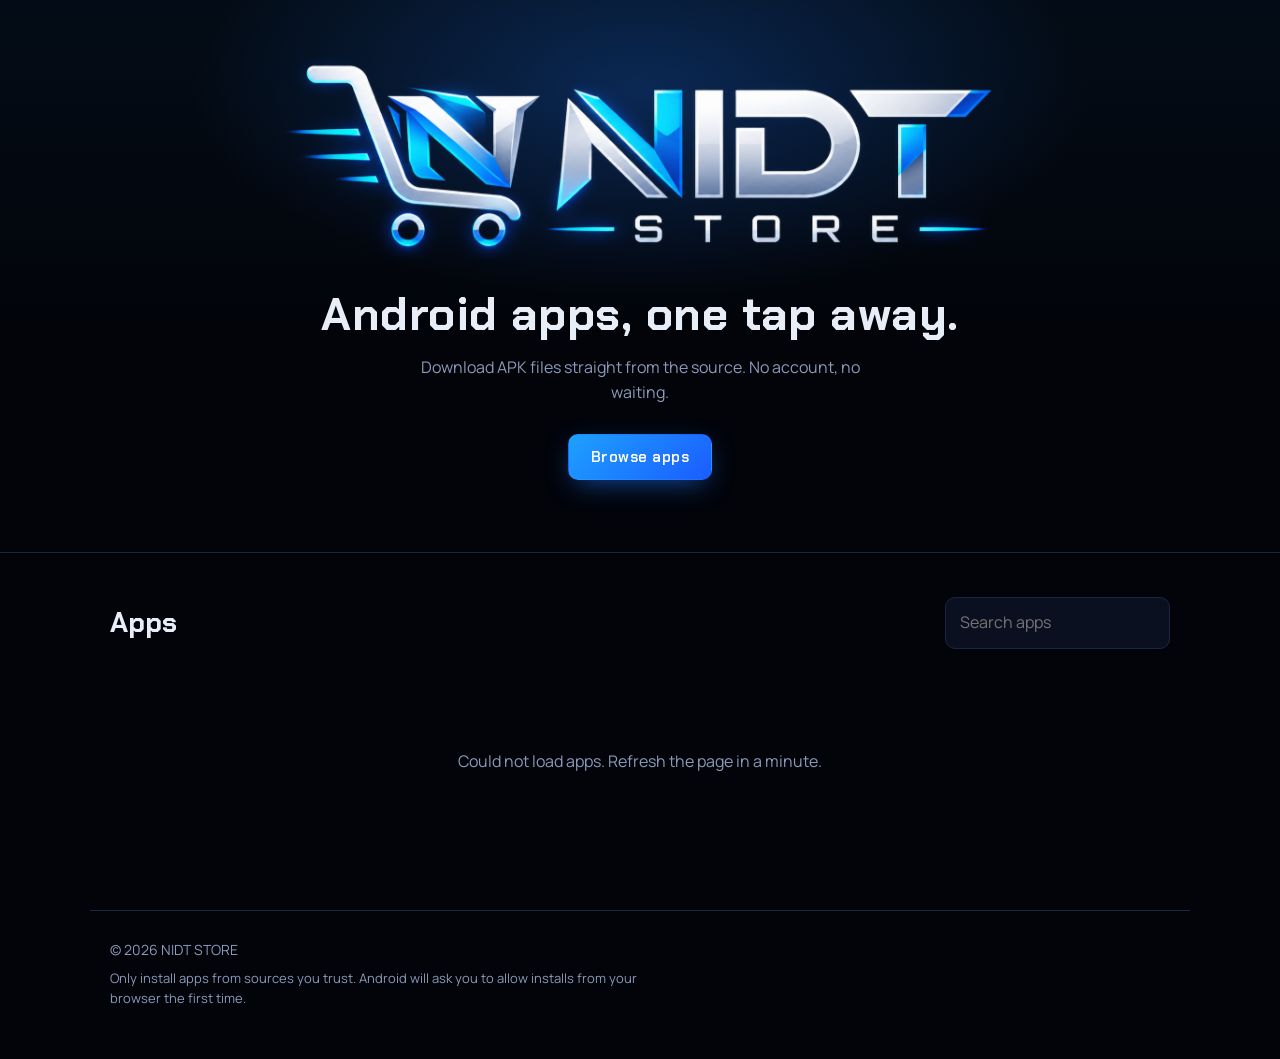
<file: index.html>
<!doctype html>
<html lang="en">
<head>
  <meta charset="utf-8">
  <meta name="viewport" content="width=device-width, initial-scale=1">
  <title>NIDT STORE – Android apps, direct download</title>
  <meta name="description" content="NIDT STORE: download Android APKs directly.">
  <meta name="theme-color" content="#03060d">
  <link rel="icon" href="favicon.png" type="image/png">
  <link rel="preconnect" href="https://fonts.googleapis.com">
  <link rel="preconnect" href="https://fonts.gstatic.com" crossorigin>
  <link href="https://fonts.googleapis.com/css2?family=Chakra+Petch:wght@500;600;700&family=Manrope:wght@400;500;600&display=swap" rel="stylesheet">
  <link rel="stylesheet" href="style.css">
</head>
<body>
  <a class="skip" href="#apps">Skip to apps</a>

  <header class="hero">
    <div class="hero-glow" aria-hidden="true"></div>
    <img class="hero-logo" src="logo.png" alt="NIDT STORE" width="1540" height="436">
    <h1>Android apps, one tap away.</h1>
    <p class="lead">Download APK files straight from the source. No account, no waiting.</p>
    <a class="btn btn-primary" href="#apps">Browse apps</a>
  </header>

  <main id="apps" class="wrap">
    <div class="bar">
      <h2>Apps</h2>
      <label class="search">
        <span class="sr">Search apps</span>
        <input id="q" type="search" placeholder="Search apps" autocomplete="off">
      </label>
    </div>
    <div id="grid" class="grid" aria-live="polite"></div>
    <p id="empty" class="empty" hidden></p>
  </main>

  <footer class="foot">
    <p>© <span id="yr"></span> NIDT STORE</p>
    <p class="note">Only install apps from sources you trust. Android will ask you to allow installs from your browser the first time.</p>
  </footer>

  <script src="config.js"></script>
  <script src="app.js"></script>
</body>
</html>
</file>
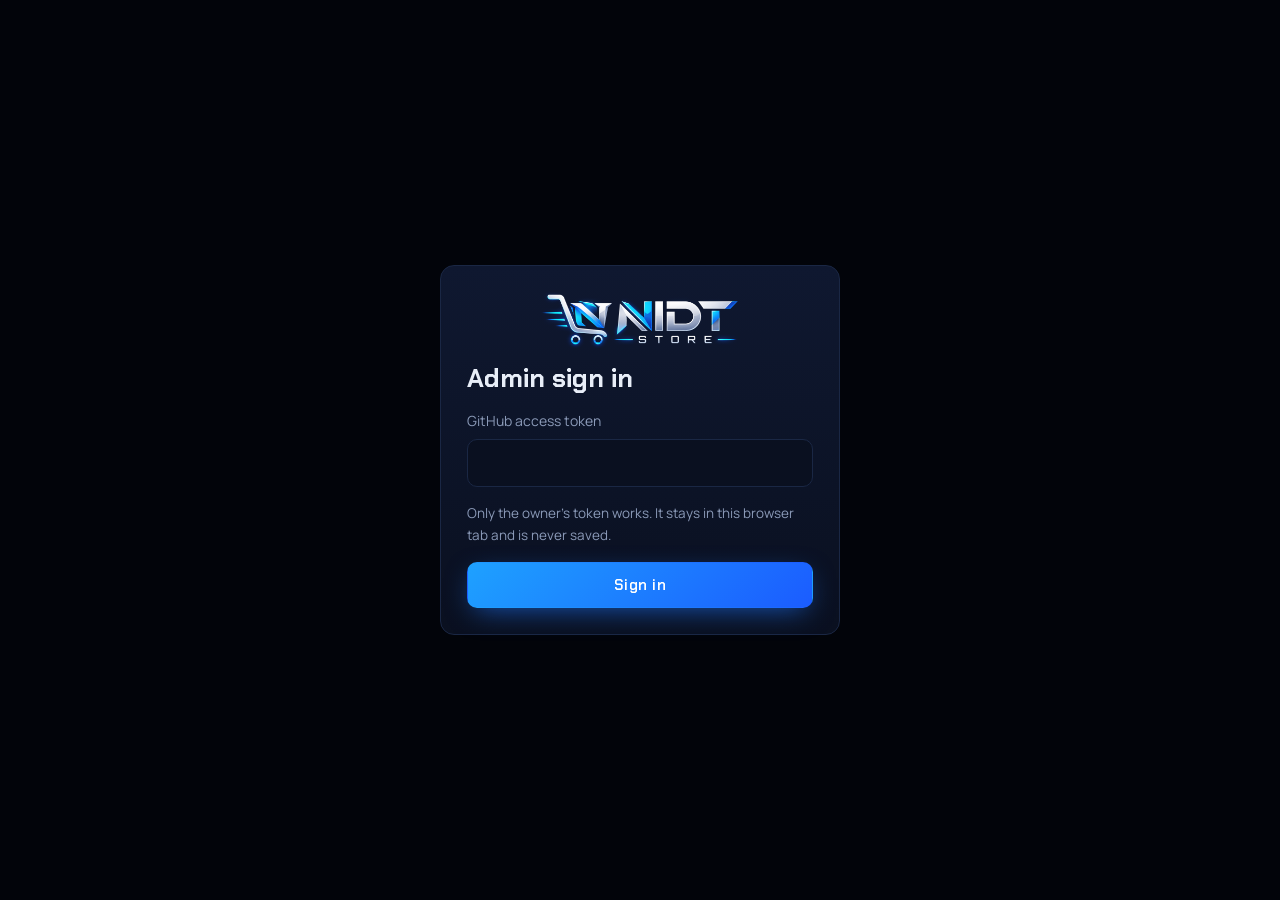
<file: admin.html>
<!doctype html>
<html lang="en">
<head>
  <meta charset="utf-8">
  <meta name="viewport" content="width=device-width, initial-scale=1">
  <meta name="robots" content="noindex,nofollow">
  <title>Admin – NIDT STORE</title>
  <link rel="icon" href="favicon.png" type="image/png">
  <link rel="preconnect" href="https://fonts.googleapis.com">
  <link rel="preconnect" href="https://fonts.gstatic.com" crossorigin>
  <link href="https://fonts.googleapis.com/css2?family=Chakra+Petch:wght@500;600;700&family=Manrope:wght@400;500;600&display=swap" rel="stylesheet">
  <link rel="stylesheet" href="style.css">
</head>
<body class="admin">
  <section id="login" class="center" hidden>
    <form id="loginForm" class="box" autocomplete="off">
      <img src="logo.png" alt="NIDT STORE" class="mini-logo">
      <h1>Admin sign in</h1>
      <label class="field">
        <span>GitHub access token</span>
        <input id="tok" type="password" autocomplete="off" required>
      </label>
      <p class="hint">Only the owner's token works. It stays in this browser tab and is never saved.</p>
      <p id="loginErr" class="msg err" role="alert" hidden></p>
      <button class="btn btn-primary" type="submit">Sign in</button>
    </form>
  </section>

  <section id="panel" hidden>
    <header class="topbar">
      <img src="logo.png" alt="NIDT STORE" class="top-logo">
      <div class="top-actions">
        <a class="btn" href="index.html" target="_blank" rel="noopener">View store</a>
        <button id="logout" class="btn" type="button">Sign out</button>
      </div>
    </header>
    <main class="wrap panel-grid">
      <form id="uploadForm" class="box">
        <h2>Upload APK</h2>
        <label class="field"><span>App name</span><input id="name" maxlength="60" required></label>
        <label class="field"><span>Version</span><input id="version" maxlength="20" placeholder="1.0.0" required></label>
        <label class="field"><span>Description</span><textarea id="desc" maxlength="300" rows="3"></textarea></label>
        <label class="field"><span>APK file</span><input id="apk" type="file" accept=".apk,application/vnd.android.package-archive" required></label>
        <div id="prog" class="prog" hidden><div id="bar"></div></div>
        <p id="upMsg" class="msg" role="status" hidden></p>
        <button id="upBtn" class="btn btn-primary" type="submit">Upload</button>
      </form>
      <div>
        <h2 class="list-title">Uploaded apps <span id="count" class="ver"></span></h2>
        <div id="list" class="rows"></div>
        <p id="none" class="empty" hidden>No apps uploaded yet.</p>
      </div>
    </main>
  </section>
  <script src="config.js"></script>
  <script src="admin.js"></script>
</body>
</html>
</file>
<file: style.css>
[hidden]{display:none !important}
:root{
  --bg:#02040a;
  --panel:#0a1020;
  --panel-2:#0f1830;
  --line:#1a2744;
  --blue:#1ea1ff;
  --blue-deep:#1b5cff;
  --silver:#e8eef8;
  --muted:#8b9ab8;
  --danger:#ff5d6c;
  --ok:#3be0a1;
  --radius:14px;
}
*{box-sizing:border-box}
html{scroll-behavior:smooth}
body{
  margin:0;background:var(--bg);color:var(--silver);
  font:400 16px/1.6 'Manrope',system-ui,sans-serif;
  -webkit-font-smoothing:antialiased;
}
h1,h2,h3{font-family:'Chakra Petch',sans-serif;line-height:1.15;margin:0}
a{color:inherit}
.sr{position:absolute;width:1px;height:1px;overflow:hidden;clip:rect(0 0 0 0);white-space:nowrap}
.skip{position:absolute;left:-999px;top:8px;background:var(--blue);color:#001;padding:8px 14px;border-radius:8px;z-index:10}
.skip:focus{left:8px}
:focus-visible{outline:2px solid var(--blue);outline-offset:3px}

/* hero */
.hero{
  position:relative;overflow:hidden;text-align:center;
  padding:56px 20px 72px;
  background:
    linear-gradient(180deg,rgba(30,161,255,.05),transparent 60%),
    var(--bg);
  border-bottom:1px solid var(--line);
}
.hero-glow{
  position:absolute;left:50%;top:-120px;width:900px;height:420px;transform:translateX(-50%);
  background:radial-gradient(closest-side,rgba(30,120,255,.28),transparent);
  pointer-events:none;
}
.hero-logo{
  position:relative;display:block;margin:0 auto 28px;
  width:min(720px,92%);height:auto;
  mix-blend-mode:screen;
  animation:logo-in .9s cubic-bezier(.2,.8,.2,1) both;
}
@keyframes logo-in{from{opacity:0;transform:translateX(-24px) scale(.97)}to{opacity:1;transform:none}}
.hero h1{font-size:clamp(28px,5vw,46px);font-weight:700;letter-spacing:.01em;position:relative}
.lead{color:var(--muted);max-width:46ch;margin:14px auto 28px;position:relative}

/* buttons */
.btn{
  display:inline-flex;align-items:center;justify-content:center;gap:8px;
  font:600 15px 'Chakra Petch',sans-serif;letter-spacing:.03em;
  padding:12px 22px;border-radius:10px;border:1px solid var(--line);
  background:var(--panel-2);color:var(--silver);text-decoration:none;cursor:pointer;
  transition:transform .15s,box-shadow .15s,border-color .15s,background .15s;
}
.btn:hover{border-color:var(--blue)}
.btn:active{transform:translateY(1px)}
.btn-primary{
  background:linear-gradient(135deg,var(--blue),var(--blue-deep));border-color:transparent;color:#fff;
  box-shadow:0 0 0 0 rgba(30,161,255,.5),0 8px 28px -8px rgba(30,120,255,.7);
}
.btn-primary:hover{box-shadow:0 0 22px 2px rgba(30,161,255,.45),0 8px 28px -8px rgba(30,120,255,.8)}
.btn-danger{color:var(--danger);background:transparent;border-color:rgba(255,93,108,.4);padding:8px 14px;font-size:13px}
.btn-danger:hover{background:rgba(255,93,108,.1);border-color:var(--danger)}
.btn[disabled]{opacity:.5;cursor:not-allowed}

/* list */
.wrap{max-width:1100px;margin:0 auto;padding:44px 20px 20px}
.bar{display:flex;flex-wrap:wrap;gap:16px;align-items:center;justify-content:space-between;margin-bottom:24px}
.bar h2{font-size:28px}
.search input,.field input,.field textarea{
  width:100%;background:var(--panel);color:var(--silver);
  border:1px solid var(--line);border-radius:10px;padding:12px 14px;font:inherit;
}
.search input{min-width:min(320px,100%)}
.search input:focus,.field input:focus,.field textarea:focus{outline:none;border-color:var(--blue);box-shadow:0 0 0 3px rgba(30,161,255,.18)}
.grid{display:grid;grid-template-columns:repeat(auto-fill,minmax(290px,1fr));gap:18px}
.card{
  background:linear-gradient(180deg,var(--panel-2),var(--panel));
  border:1px solid var(--line);border-radius:var(--radius);padding:18px;
  display:flex;flex-direction:column;gap:14px;
}
.card-top{display:flex;gap:14px;align-items:center}
.ico{
  flex:none;width:58px;height:58px;border-radius:14px;object-fit:cover;
  background:#07101f;border:1px solid var(--line);
  display:grid;place-items:center;font:700 24px 'Chakra Petch',sans-serif;color:var(--blue);
}
.card h3{font-size:19px;word-break:break-word}
.ver{color:var(--muted);font-size:13px}
.desc{color:#b4c0d8;font-size:14.5px;margin:0;flex:1;word-break:break-word}
.meta{display:flex;justify-content:space-between;color:var(--muted);font-size:13px}
.card .btn{width:100%}
.empty{color:var(--muted);text-align:center;padding:60px 0}

.foot{max-width:1100px;margin:40px auto 0;padding:28px 20px 44px;border-top:1px solid var(--line);color:var(--muted);font-size:14px}
.foot p{margin:0 0 6px}
.note{font-size:13px;max-width:70ch}

@media (prefers-reduced-motion:reduce){
  *{animation:none!important;transition:none!important}
  html{scroll-behavior:auto}
}
.center{min-height:100vh;display:grid;place-items:center;padding:20px}
.box{
  width:100%;max-width:460px;background:linear-gradient(180deg,var(--panel-2),var(--panel));
  border:1px solid var(--line);border-radius:var(--radius);padding:26px;
  display:flex;flex-direction:column;gap:16px;
}
#login .box{max-width:400px}
.box h1{font-size:26px}
.box h2{font-size:22px}
.mini-logo{width:200px;max-width:70%;mix-blend-mode:screen;align-self:center}
.field{display:flex;flex-direction:column;gap:6px;font-size:14px;color:var(--muted)}
.field input[type=file]{padding:10px;font-size:14px}
.field input[type=file]::file-selector-button{
  background:var(--panel-2);color:var(--silver);border:1px solid var(--line);
  border-radius:8px;padding:6px 12px;margin-right:12px;cursor:pointer;font:inherit;
}
.msg{margin:0;font-size:14px}
.msg.err{color:var(--danger)}
.msg.ok{color:var(--ok)}

.topbar{
  display:flex;justify-content:space-between;align-items:center;gap:12px;flex-wrap:wrap;
  padding:14px 20px;border-bottom:1px solid var(--line);background:rgba(10,16,32,.7);
}
.top-logo{height:44px;width:auto;mix-blend-mode:screen}
.top-actions{display:flex;gap:10px}
.top-actions .btn{padding:9px 16px;font-size:14px}

.panel-grid{display:grid;grid-template-columns:minmax(0,420px) minmax(0,1fr);gap:28px;align-items:start;padding-top:32px}
.list-title{font-size:22px;margin-bottom:14px}
.rows{display:flex;flex-direction:column;gap:12px}
.row{
  display:flex;gap:14px;align-items:center;
  background:var(--panel);border:1px solid var(--line);border-radius:12px;padding:12px 14px;
}
.row .ico{width:46px;height:46px;font-size:18px;border-radius:12px}
.row .info{flex:1;min-width:0}
.row .info strong{display:block;font-family:'Chakra Petch',sans-serif;font-size:17px;word-break:break-word}
.row .info span{color:var(--muted);font-size:13px}

.prog{height:8px;background:var(--panel);border:1px solid var(--line);border-radius:99px;overflow:hidden}
.prog div{height:100%;width:0;background:linear-gradient(90deg,var(--blue),var(--blue-deep));transition:width .15s}

@media (max-width:820px){
  .panel-grid{grid-template-columns:1fr}
  .box{max-width:none}
}
.hint{color:var(--muted);font-size:13.5px;margin:0}
.hint a{color:var(--blue)}
</file>
